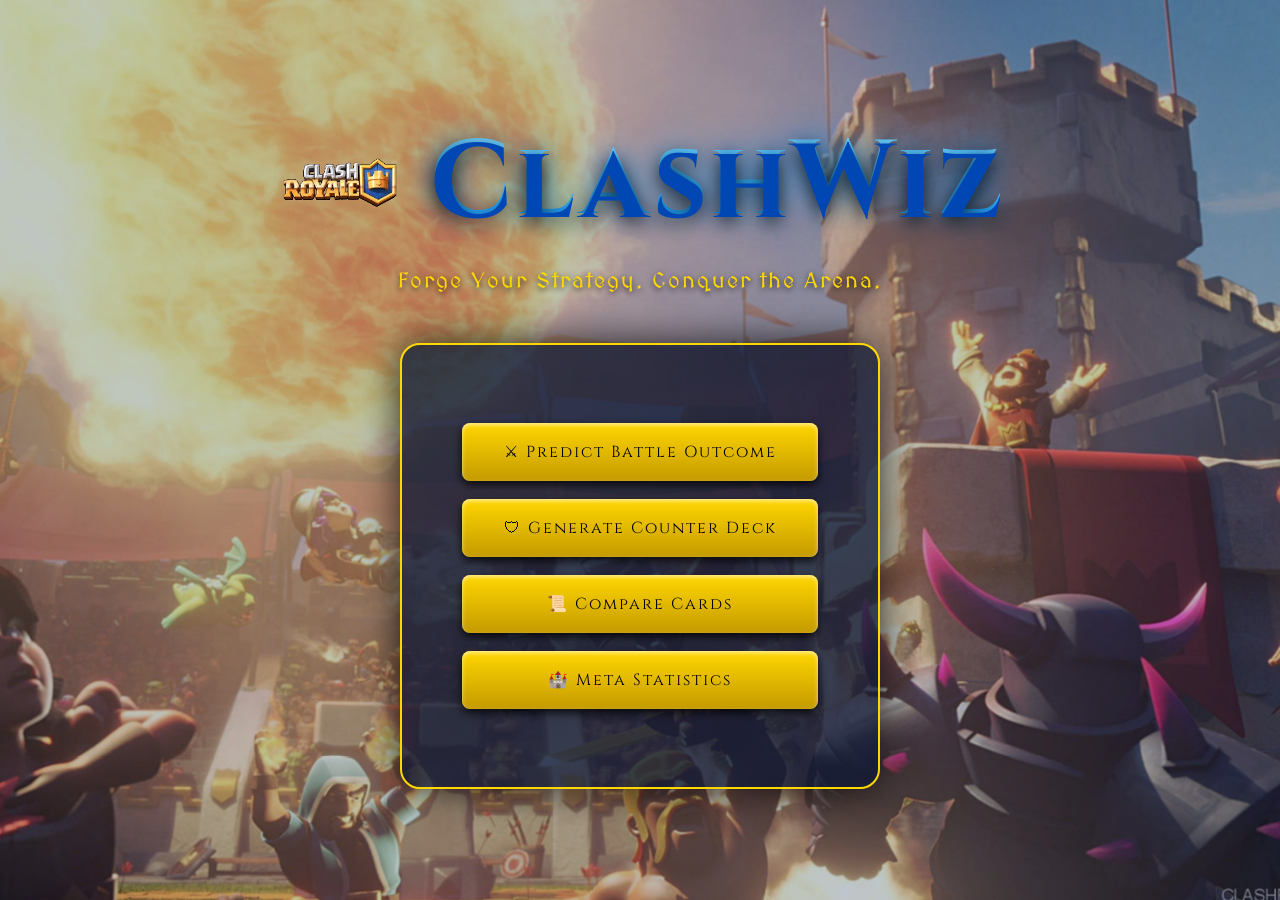
<file: frontend/index.html>
<!DOCTYPE html>
<html>
<head>
    <title>ClashWiz</title>

    <!-- Medieval + Metallic Fonts -->
    <link href="https://fonts.googleapis.com/css2?family=MedievalSharp&family=Cinzel:wght@700&display=swap" rel="stylesheet">

    <link rel="stylesheet" href="assets/css/style.css">
</head>
<body>

    <!-- Background -->
    <div class="background"></div>

    <div class="hero">

        <!-- Title Section -->
        <div class="brand">
            <img src="assets/images/wizard_logo.png" class="logo">
            <h1 class="brand-title">ClashWiz</h1>
        </div>

        <p class="subtitle">Forge Your Strategy. Conquer the Arena.</p>

        <!-- Menu Panel -->
        <div class="menu-panel">

            <button onclick="location.href='predict.html'">
                ⚔ Predict Battle Outcome
            </button>

            <button onclick="location.href='deck_builder.html'">
                🛡 Generate Counter Deck
            </button>

            <button>
                📜 Compare Cards
            </button>

            <button>
                🏰 Meta Statistics
            </button>

        </div>

    </div>

</body>
</html>
</file>
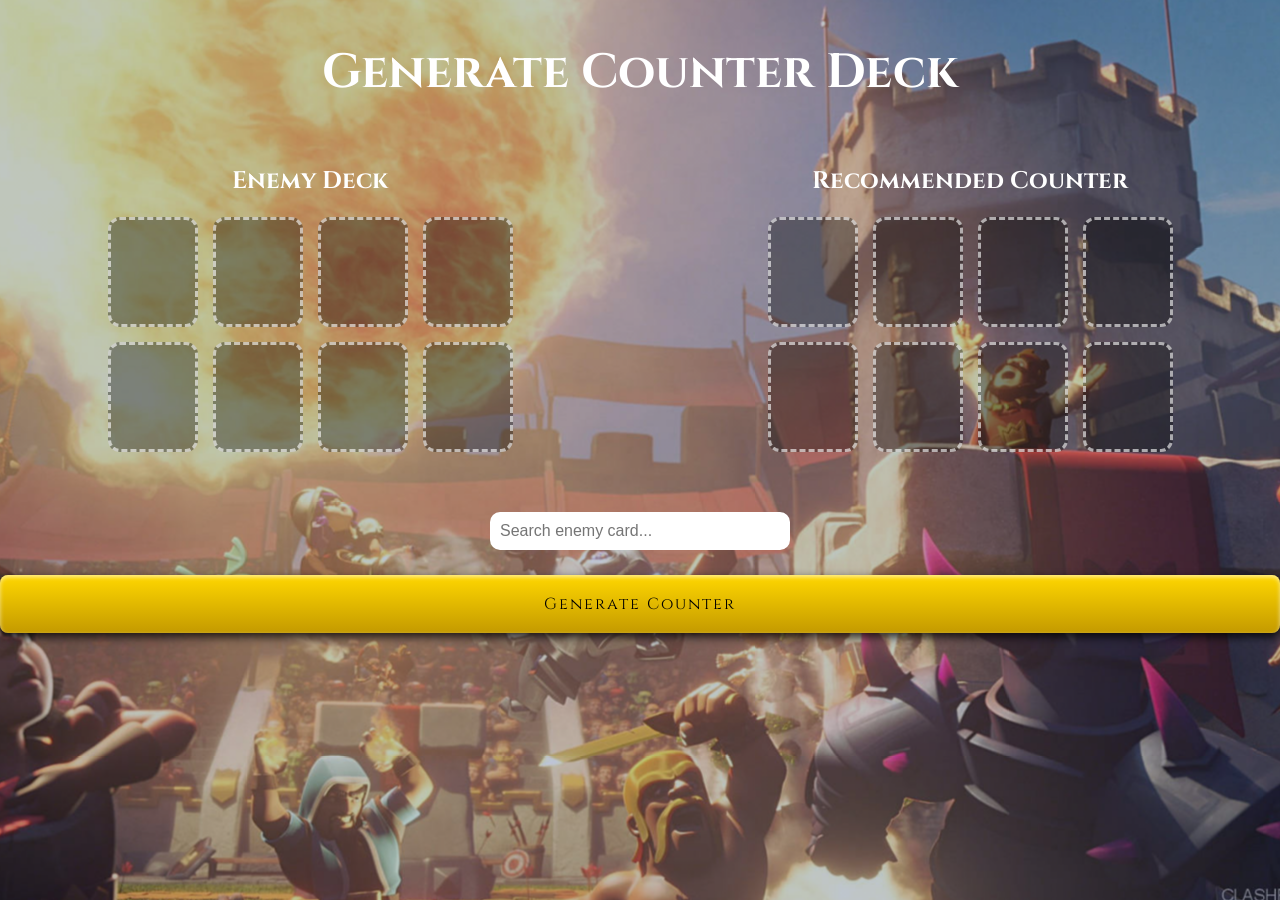
<file: frontend/deck_builder.html>
<!DOCTYPE html>
<html>
<head>
    <title>Deck Builder</title>

    <!-- fonts -->
    <link href="https://fonts.googleapis.com/css2?family=MedievalSharp&family=Cinzel:wght@700&display=swap" rel="stylesheet">

    <!-- main css -->
    <link rel="stylesheet" href="./assets/css/style.css">
    <link rel="stylesheet" href="./assets/css/predict.css">
</head>

<body>

<div class="background"></div>

<div class="predict-page">

    <h1 class="predict-title">Generate Counter Deck</h1>

    <div class="arena">

        <!-- Enemy Deck -->
        <div class="team">
            <h2>Enemy Deck</h2>
            <div class="deck-grid" id="enemyDeck"></div>
        </div>

        <!-- Counter Deck Result -->
        <div class="team">
            <h2>Recommended Counter</h2>
            <div class="deck-grid" id="counterDeck"></div>
        </div>

    </div>

    <!-- Search -->
    <div class="card-search">
        <input type="text" id="cardSearch" placeholder="Search enemy card...">
        <div id="searchResults" class="search-results"></div>
    </div>

    <div class="predict-btn-area">
        <button id="generateBtn">Generate Counter</button>
    </div>

    <div id="resultBox" class="result-box"></div>

</div>

<script src="./counter.js"></script>
</body>
</html>
</file>
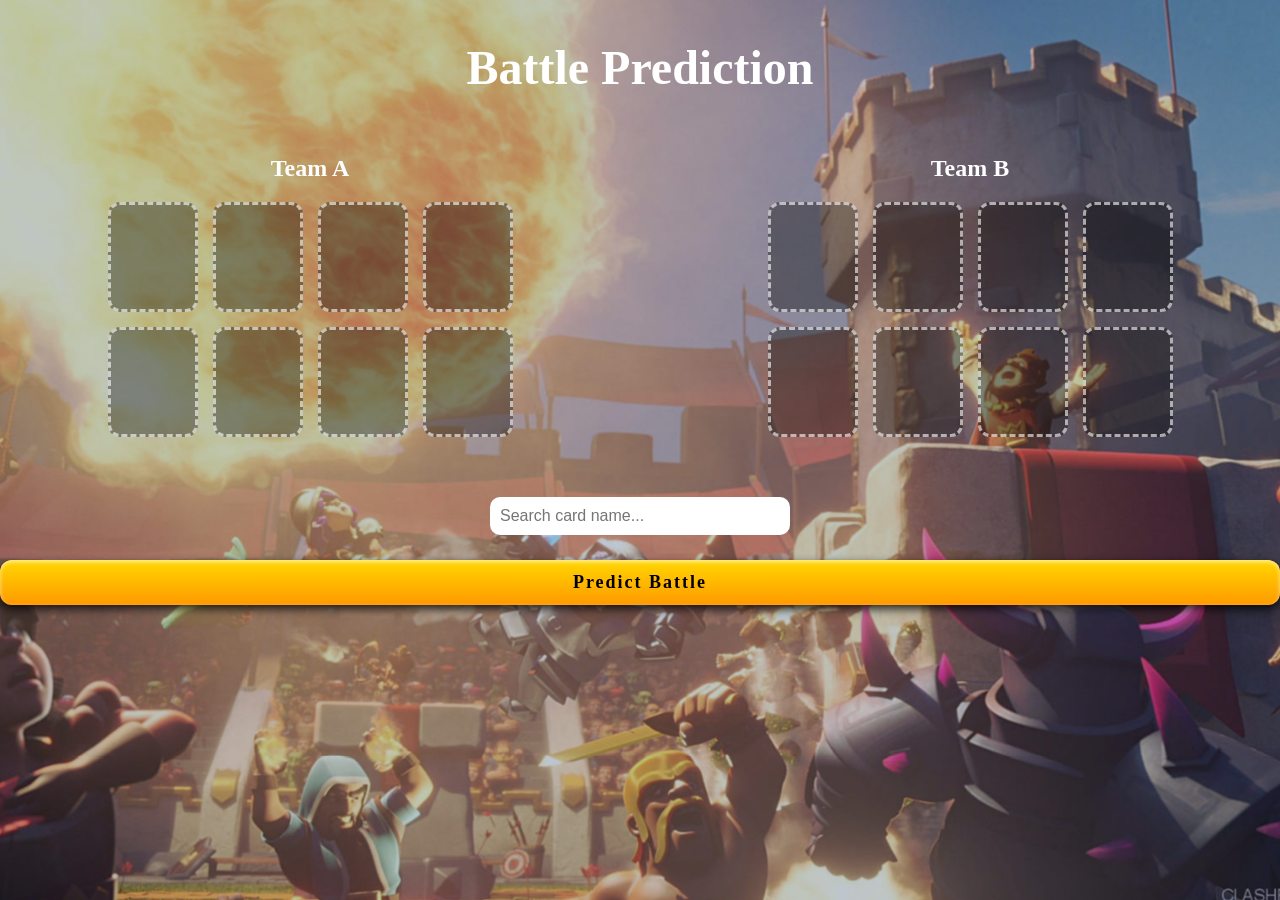
<file: frontend/predict.html>
<!DOCTYPE html>
<html>
<head>
    <title>Battle Prediction</title>
    <link rel="stylesheet" href="assets/css/style.css">
    <link rel="stylesheet" href="assets/css/predict.css">
</head>

<body>

<div class="background"></div>

<div class="predict-page">

    <h1 class="predict-title">Battle Prediction</h1>

    <div class="arena">

        <!-- TEAM A -->
        <div class="team team-a">
            <h2>Team A</h2>
            <div class="deck-grid" id="deckA"></div>
        </div>

        <!-- TEAM B -->
        <div class="team team-b">
            <h2>Team B</h2>
            <div class="deck-grid" id="deckB"></div>
        </div>

    </div>

    <!-- Card Search -->
    <div class="card-search">
        <input type="text" id="cardSearch" placeholder="Search card name...">
        <div id="searchResults" class="search-results"></div>
    </div>

    <!-- Predict Button -->
    <div class="predict-btn-area">
        <button id="predictBtn">Predict Battle</button>
    </div>

    <div id="resultBox" class="result-box"></div>

</div>

<script src="predict.js"></script>
</body>
</html>
</file>
<file: frontend/assets/css/style.css>
* {
    margin: 0;
    padding: 0;
    box-sizing: border-box;
}

body {
    height: 100vh;
    overflow: hidden;
    color: white;
    font-family: 'Cinzel', serif;
}

/* ===== BACKGROUND (Visible + Slight Blur) ===== */

.background {
    position: fixed;
    width: 100%;
    height: 100%;
    background:
        linear-gradient(
            rgba(0, 30, 100, 0.25),
            rgba(0, 30, 100, 0.25)
        ),
        url("../images/background.jpg") no-repeat center center/cover;
    filter: blur(0.6px);   /* very slight blur */
    transform: scale(1.01);
    z-index: -2;
}

/* ===== HERO ===== */

.hero {
    position: absolute;
    width: 100%;
    height: 100%;
    display: flex;
    flex-direction: column;
    align-items: center;
    justify-content: center;
}

/* ===== TITLE ===== */

.brand {
    display: flex;
    align-items: center;
    gap: 25px;
    margin-bottom: 15px;
}

.logo {
    width: 130px;
}

/* EXTRA BRIGHT ROYAL BLUE */
.brand-title {
    font-size: 105px;
    letter-spacing: 4px;

    background: linear-gradient(
        180deg,
        #9be7ff,
        #4dc3ff,
        #0088ff
    );

    -webkit-background-clip: text;
    -webkit-text-fill-color: transparent;

    text-shadow:
        0 4px 0 #0047b3,
        0 8px 20px rgba(0,0,0,0.9),
        0 0 35px rgba(0,150,255,0.9);
}

/* Subtitle (light gold for contrast) */
.subtitle {
    font-family: 'MedievalSharp', cursive;
    font-size: 22px;
    margin-bottom: 50px;
    letter-spacing: 2px;
    color: #ffd700;
    text-shadow: 0 2px 6px rgba(0,0,0,0.8);
}

/* ===== MENU PANEL ===== */

.menu-panel {
    background: rgba(10, 20, 50, 0.75);
    padding: 60px;
    border-radius: 20px;
    width: 480px;
    text-align: center;
    border: 2px solid #ffd700;
    box-shadow: 0 0 40px rgba(0,0,0,0.8);
}

/* ===== BUTTONS ===== */

button {
    display: block;
    width: 100%;
    margin: 18px 0;
    padding: 18px;

    font-family: 'Cinzel', serif;
    font-size: 16px;
    letter-spacing: 2px;

    background: linear-gradient(180deg, #ffd700, #c49a00);
    color: black;

    border: none;
    border-radius: 8px;
    cursor: pointer;

    box-shadow:
        0 4px 10px rgba(0,0,0,0.8),
        inset 0 2px 4px rgba(255,255,255,0.6);

    transition: all 0.2s ease;
}

button:hover {
    background: linear-gradient(180deg, #ffffff, #e6e6e6);
    transform: translateY(-3px);
}
</file>
<file: frontend/assets/css/predict.css>
/* Page layout */
.predict-page {
    color: white;
    text-align: center;
    padding-top: 40px;
}

/* Title */
.predict-title {
    font-size: 48px;
    margin-bottom: 20px;
}

/* Split arena */
.arena {
    display: flex;
    justify-content: space-between;
    padding: 40px;
}

/* Each team side */
.team {
    width: 45%;
}

.team h2 {
    margin-bottom: 20px;
}

/* 4x2 grid */
.deck-grid {
    display: grid;
    grid-template-columns: repeat(4, 90px);
    grid-template-rows: repeat(2, 110px);
    gap: 15px;
    justify-content: center;
}

/* Empty slot */
.slot {
    width: 90px;
    height: 110px;
    border: 3px dashed rgba(255,255,255,0.6);
    border-radius: 12px;
    background: rgba(0,0,0,0.35);
}

/* Card image */
.slot img {
    width: 100%;
    height: 100%;
    object-fit: cover;
    border-radius: 10px;
}

/* Search area */
.card-search {
    margin-top: 20px;
}

#cardSearch {
    width: 300px;
    padding: 10px;
    border-radius: 10px;
    border: none;
    font-size: 16px;
}

/* Search results dropdown */
.search-results {
    max-height: 250px;
    overflow-y: auto;
    width: 300px;
    margin: auto;
    background: rgba(0,0,0,0.85);
    border-radius: 10px;
}

.search-item {
    padding: 8px;
    cursor: pointer;
}

.search-item:hover {
    background: gold;
    color: black;
}

/* Predict button */
.predict-btn-area {
    margin-top: 25px;
}

#predictBtn {
    padding: 12px 35px;
    font-size: 18px;
    border-radius: 12px;
    border: none;
    background: linear-gradient(to bottom, #ffd700, #ff9900);
    font-weight: bold;
    cursor: pointer;
}

/* Result */
.result-box {
    margin-top: 20px;
    font-size: 22px;
}

/* selected slot glow */
.slot.selected {
    border: 3px solid gold;
    box-shadow:
        0 0 10px gold,
        0 0 20px gold,
        0 0 35px rgba(255,215,0,0.9);
    transform: scale(1.05);
}
</file>
